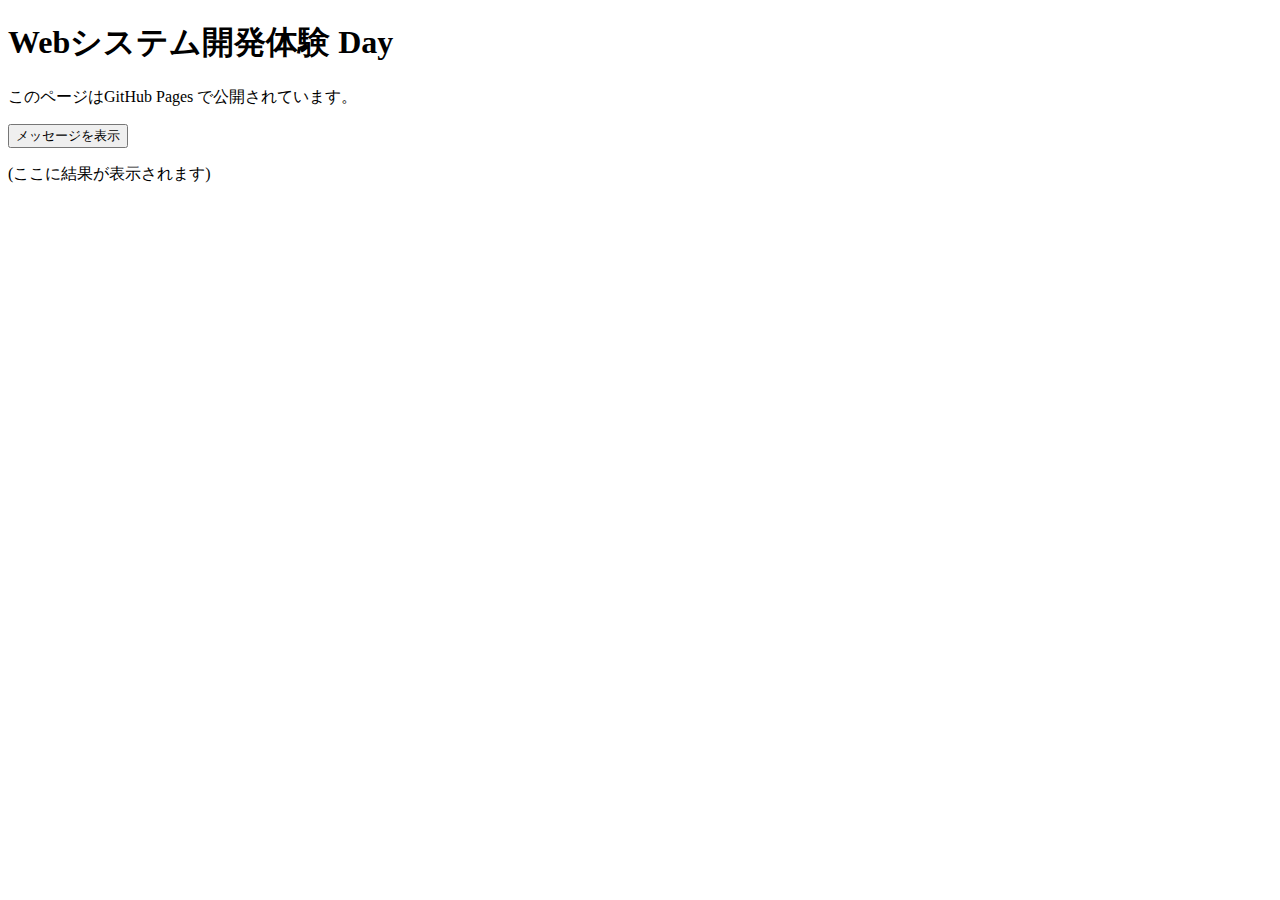
<file: daisho-day1/index.html>
<!DOCTYPE html>
<html lang="ja">
<head>
    <meta charset="UTF-8">
    <meta name="viewport" content=""width=device-width">
    <title>Web体験 Day1</title>
    <link rel=""stylesheet"href="styles.css">
</head>
<body>
    <main class="container">
        <h1>Webシステム開発体験 Day</h1>
        <p>このページはGitHub Pages で公開されています。</p>
        <button id="helloBtn">メッセージを表示</button>
        <p id="message" class="message">(ここに結果が表示されます)</p>
    </main>
    <script src ="script.js"></script>
</body>
</html>
</file>
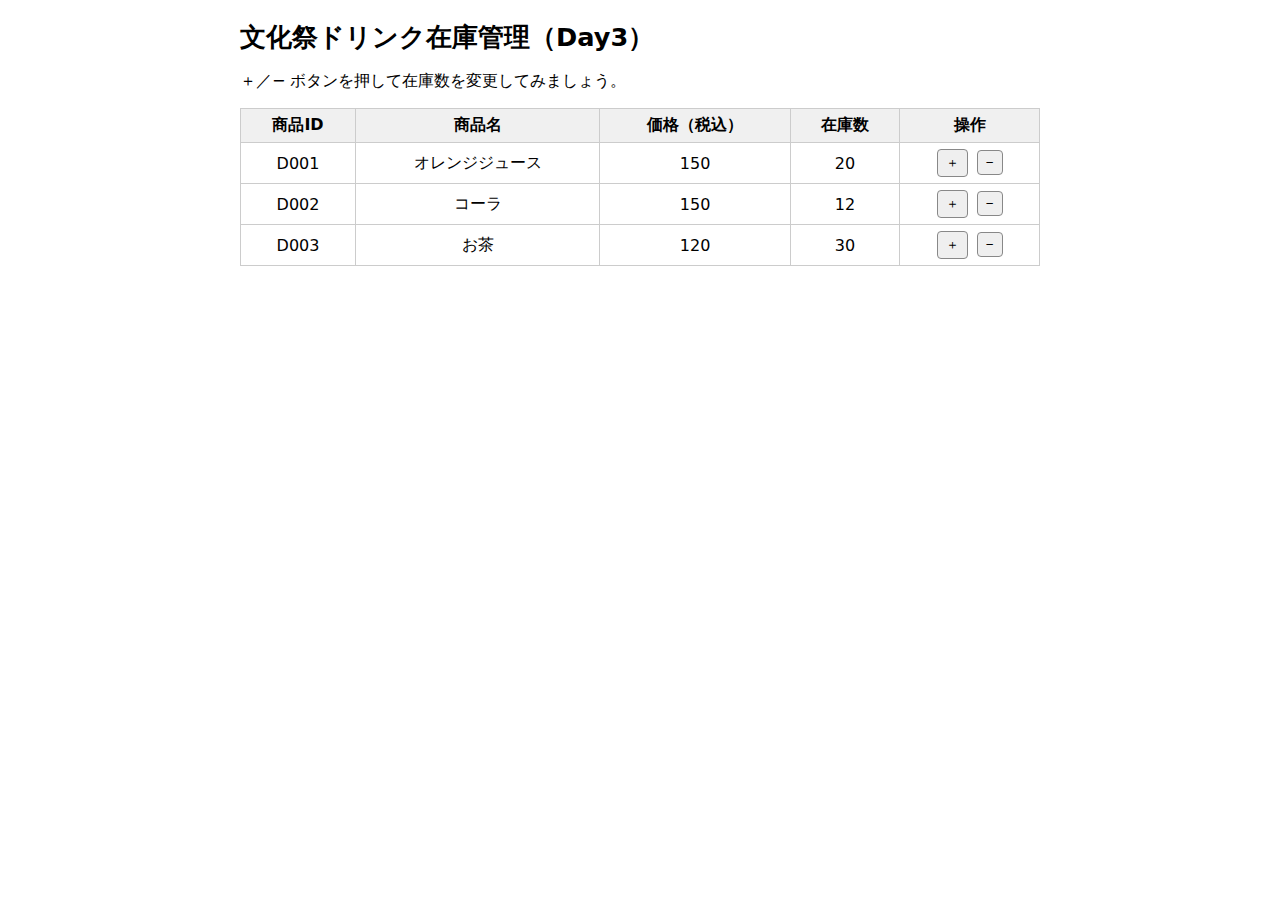
<file: daisho-day3/index.html>
<!DOCTYPE html>
<html lang="ja">
<head>
  <meta charset="UTF-8">
  <title>Day3 在庫管理アプリ（文化祭ドリンク）</title>
  <!-- CSS ファイルを読み込む -->
  <link rel="stylesheet" href="assets/css/inventory.css">
</head>
<body>
  <h1>文化祭ドリンク在庫管理（Day3）</h1>
  <p>＋／− ボタンを押して在庫数を変更してみましょう。</p>

  <!-- 在庫一覧を表示する表 -->
  <table>
    <thead>
      <tr>
        <th>商品ID</th>
        <th>商品名</th>
        <th>価格（税込）</th>
        <th>在庫数</th>
        <th>操作</th>
      </tr>
    </thead>
    <tbody id="item-list">
      <!-- JavaScript から自動で行（tr）が追加されます -->
    </tbody>
  </table>

  <!-- JavaScript ファイルを一番最後に読み込む -->
  <script src="assets/js/inventory.js"></script>
</body>
</html>
</file>
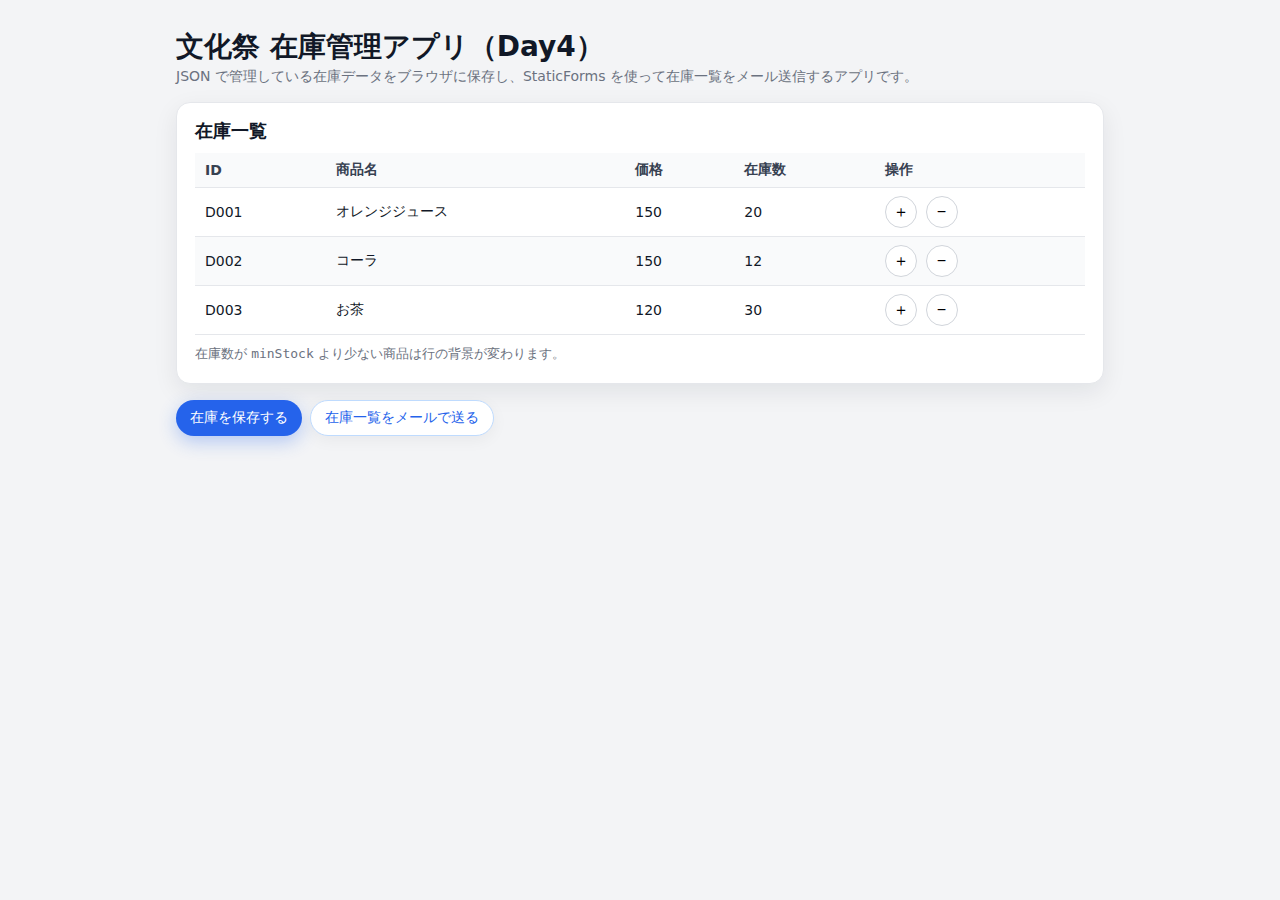
<file: daisho-day4/index.html>
<!DOCTYPE html>
<html lang="ja">
<head>
  <meta charset="UTF-8" />
  <meta name="viewport" content="width=device-width, initial-scale=1" />
  <title>Day4 文化祭 在庫管理アプリ（保存＋メール送信）</title>
  <link rel="stylesheet" href="assets/css/inventory.css" />
</head>
<body>
  <main class="container">
    <h1 class="title">文化祭 在庫管理アプリ（Day4）</h1>
    <p class="muted">
      JSON で管理している在庫データをブラウザに保存し、StaticForms を使って在庫一覧をメール送信するアプリです。
    </p>
    <!-- 在庫一覧テーブル -->
    <section class="panel">
      <h2 class="panel-title">在庫一覧</h2>
      <table class="inventory-table">
        <thead>
          <tr>
            <th>ID</th>
            <th>商品名</th>
            <th>価格</th>
            <th>在庫数</th>
            <th>操作</th>
          </tr>
        </thead>
        <tbody id="item-list">
          <!-- JavaScriptから行が追加される -->
        </tbody>
      </table>
      <p class="hint">
        在庫数が <code>minStock</code> より少ない商品は行の背景が変わります。
      </p>
    </section>
    <!-- 操作ボタン -->
    <section class="actions">
      <button id="save-btn" class="btn">在庫を保存する</button>
      <button id="mail-btn" class="btn btn-ghost">在庫一覧をメールで送る</button>
    </section>
    <!-- 在庫メール送信用の隠しフォーム -->
    <form
      id="inventory-mail-form"
      action="https://api.staticforms.dev/submit"
      method="POST"
      style="display:none;"
    >
      <!-- ★自分の StaticForms の APIキーを設定する（授業後は削除／無効化） -->
      <input type="hidden" name="apiKey" value="45340513504450465664861746" />

      <!-- メール件名 -->
      <input type="hidden" name="subject" value="文化祭 在庫一覧レポート" />

      <!-- 送信後に移動するURL（必要に応じて変更） -->
      <input
        type="hidden"
        name="redirectTo"
        value="https://xiangtail299-rgb.github.io/daisho/daisho-day4/"
      />

      <!-- メール本文（在庫一覧テキスト） -->
      <textarea id="inventory-message" name="message"></textarea>
    </form>
  </main>

  <script src="assets/js/inventory.js"></script>
</body>
</html>
</file>
<file: daisho-day1/styles.css>
body{
  font-family:"Yu Gothic","Meiryo",sans-serif;
  text-align:center;
  background:#f2f7fb;
  color:#333;
  margin:0;
  padding:80px 0;
}

button{
    background:#0078d7;
    color:white;
    border:none;
    padding: 12px 24px;
    border-radius: 8px;
    cursor:pointer;
}

button:hover{
    background:#005fa3;
}

.message{
    margin-top:24px;
    font-size:18px;
    font-weight:bold;
}
</file>
<file: daisho-day3/assets/css/inventory.css>
body {
  font-family: system-ui, -apple-system, "Segoe UI", sans-serif;
  max-width: 800px;
  margin: 20px auto;
  padding: 0 10px;
}

h1 {
  font-size: 1.6rem;
  margin-bottom: 0.5em;
}

table {
  width: 100%;
  border-collapse: collapse;
  margin-top: 10px;
}

th, td {
  border: 1px solid #ccc;
  padding: 6px 8px;
  text-align: center;
}

th {
  background-color: #f0f0f0;
}

/* 在庫が少ない商品の行の見た目 */
.low-stock {
  background-color: #ffe0e0;
}

button {
  padding: 4px 8px;
  border: 1px solid #888;
  border-radius: 4px;
  cursor: pointer;
}

button:hover {
  opacity: 0.8;
}

button + button {
  margin-left: 4px;
}
</file>
<file: daisho-day4/assets/css/inventory.css>
/* ===== ベーススタイル ===== */
*,
*::before,
*::after {
  box-sizing: border-box;
}

html,
body {
  margin: 0;
  padding: 0;
}

body {
  font-family: "Yu Gothic", "Meiryo", system-ui, -apple-system, sans-serif;
  background: #f3f4f6;
  color: #111827;
}

/* コンテナ */
.container {
  max-width: 960px;
  margin: 0 auto;
  padding: 24px 16px 40px;
}

/* 見出し */
.title {
  margin: 4px 0 2px;
  font-size: clamp(22px, 2.4vw, 28px);
}

.muted {
  margin: 0 0 16px;
  color: #6b7280;
  font-size: 14px;
}

/* パネル */
.panel {
  background: #ffffff;
  border-radius: 14px;
  padding: 16px 18px 20px;
  box-shadow: 0 8px 24px rgba(15, 23, 42, 0.08);
  border: 1px solid #e5e7eb;
}

.panel-title {
  margin: 0 0 10px;
  font-size: 18px;
}

/* ヒントテキスト */
.hint {
  margin: 10px 0 0;
  font-size: 13px;
  color: #6b7280;
}

/* ===== 在庫テーブル ===== */
.inventory-table {
  width: 100%;
  border-collapse: collapse;
  margin-top: 8px;
  font-size: 14px;
}

.inventory-table thead {
  background: #f9fafb;
}

.inventory-table th,
.inventory-table td {
  padding: 8px 10px;
  border-bottom: 1px solid #e5e7eb;
  text-align: left;
}

.inventory-table th {
  font-weight: 600;
  color: #374151;
}

.inventory-table tbody tr:nth-child(even) {
  background: #f9fafb;
}

/* 在庫が少ない行に付けるクラス */
.low-stock {
  background: #fef2f2 !important;
}

/* ===== 下部の操作ボタン（保存 / メール） ===== */
.actions {
  display: flex;
  flex-wrap: wrap;
  gap: 8px;
  margin-top: 16px;
}

.btn {
  display: inline-flex;
  align-items: center;
  justify-content: center;
  padding: 8px 14px;
  border-radius: 999px;
  border: none;
  cursor: pointer;
  font-size: 14px;
  gap: 6px;
  background: #2563eb;
  color: #ffffff;
  box-shadow: 0 6px 18px rgba(37, 99, 235, 0.3);
  transition: transform 0.15s ease, box-shadow 0.15s ease, filter 0.15s ease;
}

.btn:hover {
  filter: brightness(1.05);
  box-shadow: 0 10px 24px rgba(37, 99, 235, 0.35);
  transform: translateY(-1px);
}

.btn:active {
  transform: translateY(0);
  box-shadow: 0 4px 14px rgba(37, 99, 235, 0.28);
}

.btn-ghost {
  background: #ffffff;
  color: #2563eb;
  border: 1px solid #bfdbfe;
  box-shadow: 0 4px 16px rgba(15, 23, 42, 0.05);
}

/* ===== 在庫テーブル内の＋／−ボタン調整 ===== */
.inventory-table td button {
  width: 32px;              /* ＋と−の幅を固定して同じにする */
  height: 32px;             /* 高さもそろえる */
  border-radius: 999px;     /* まるいボタン */
  border: 1px solid #d1d5db;
  background: #ffffff;
  cursor: pointer;
  font-size: 16px;
  line-height: 1;
  padding: 0;               /* 余白は幅・高さに任せる */
}

.inventory-table td button + button {
  margin-left: 4px;         /* ＋と−の間に少し余白 */
}

.inventory-table td button:hover {
  background: #eff6ff;
  border-color: #2563eb;
}

/* ===== スマホ対応 ===== */
@media (max-width: 640px) {
  .panel {
    padding: 14px 12px 18px;
  }

  .inventory-table th,
  .inventory-table td {
    padding: 6px 8px;
  }

  .actions {
    flex-direction: column;
    align-items: stretch;
  }

  .btn,
  .btn-ghost {
    width: 100%;
    justify-content: center;
  }
}
</file>
